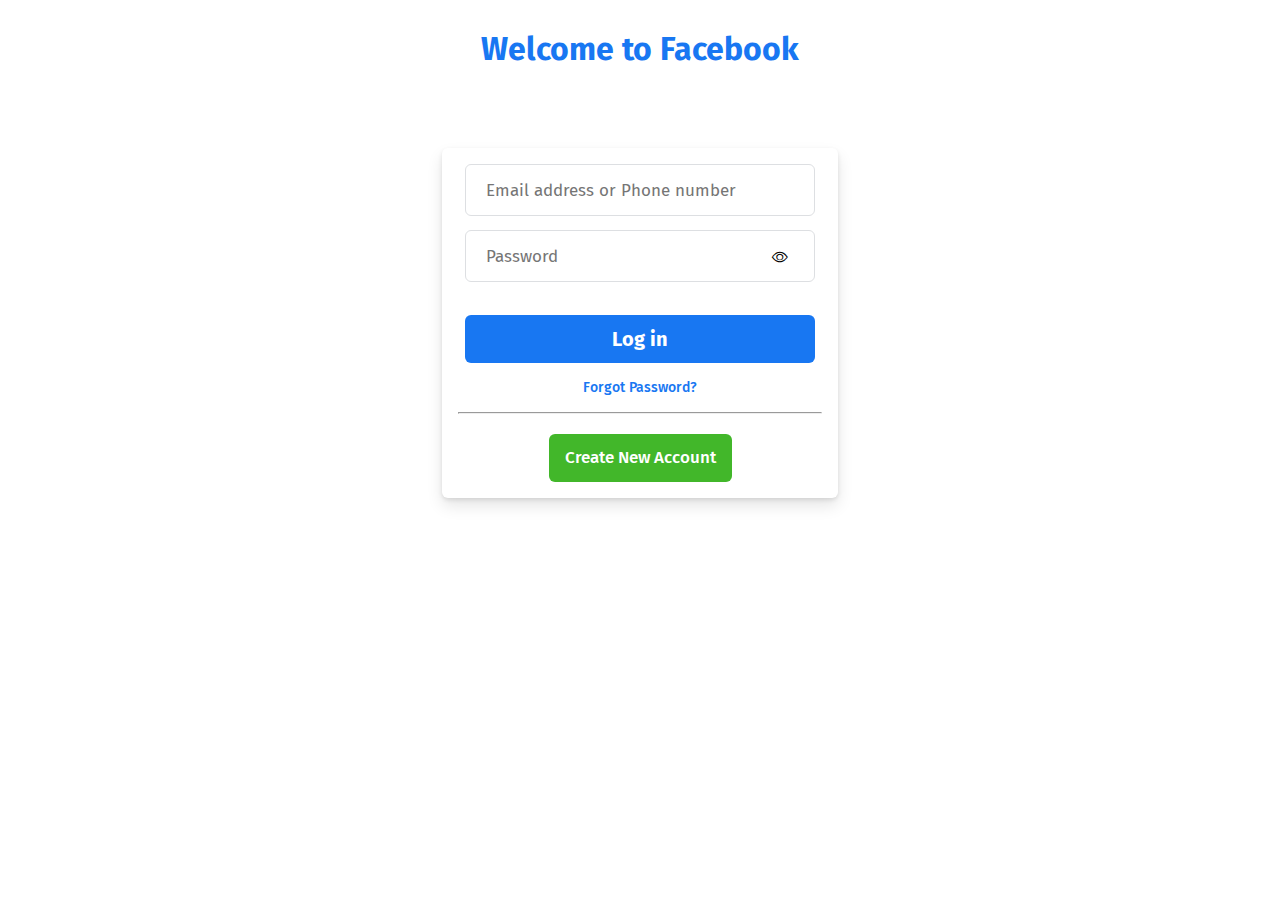
<file: index.html>
<!DOCTYPE html>
<html lang="en">

<head>
    <meta charset="UTF-8">
    <meta name="viewport" content="width=device-width, initial-scale=1.0">
    <link rel="stylesheet" href="https://cdn.jsdelivr.net/npm/bootstrap-icons@1.10.5/font/bootstrap-icons.css">
    <link
        href="https://fonts.googleapis.com/css2?family=Changa+One&family=Fira+Sans&family=Roboto:wght@300&display=swap"
        rel="stylesheet">
    <link rel="icon" href="facebook-new.png">
    <title>Login Page Facebook</title>
</head>
<style>
    * {
        margin: 0;
        padding: 0;
        box-sizing: border-box;
        /* font-family: 'Changa One', cursive; */
        font-family: 'Fira Sans', sans-serif;
        /* font-family: 'Roboto', sans-serif; */

    }

    a,
    input {
        outline: none;
        text-decoration: none;
    }

    .login_form {
        width: 396px;
        height: 350px;
        border-radius: 6px;
        box-shadow: 0 2px 4px rgba(0, 0, 0, .1), 0 8px 16px rgba(0, 0, 0, .1);
    }

    .line {
        color: gray;
    }

    .login_form input {
        border: 1px solid #dddfe2;
        color: #1d2129;
        /* vertical-align: middle; */
        height: 52px;
        width: 350px;
        line-height: 16px;
        font-size: 17px;
        padding: 14px 20px;
        border-radius: 6px;
        margin-bottom: 14px;
    }

    input:hover {
        border: 1px solid blue;
    }

    .login_form button {
        background-color: #1877f2;
        border: none;
        border-radius: 6px;
        font-size: 20px;
        line-height: 48px;
        padding: 0 16px;
        width: 350px;
        color: white;
        margin-bottom: 14px;
        outline: none;
        font-weight: bold;
    }

    a {
        color: #1877f2;
        font-size: 14px;
        font-weight: 500;
        cursor: pointer;
        margin-bottom: 16px;
        display: inline-block;
    }

    a:hover {
        text-decoration-line: underline;
    }

    .create_new {
        border: none;
        border-radius: 6px;
        font-size: 17px;
        line-height: 48px;
        padding: 0 16px;
        background-color: #42b72a;
        display: inline-block;
        color: white;
        margin-top: 20px;
    }

    .login_form {
        margin: 0 auto;
        margin-top: 80px;
        padding: 16px;
        text-align: center;
    }

    i {
        position: relative;
        bottom: 48px;
        left: 140px;
    }

    h1 {
        color: #1877F2;
        text-align: center;
        margin: 30px 0;
    }
</style>

<body>
    <h1>Welcome to Facebook</h1>

    <div class="login_form">
        <form action="" id="form">
            <input type="text" id="username" placeholder="Email address or Phone number">
            <input type="password" id="password" placeholder="Password">
            <i class="bi bi-eye"></i>
            <button type="submit" id="btn">Log in</button>
            <a href="#">Forgot Password?</a>
            <hr class="line">
            <a class="create_new" href="Signup and formvalidation.html"> Create New Account</a>
        </form>
    </div>

    <script>
        let form = document.getElementById("form");
        let usern = document.getElementById("username");
        let pass = document.getElementById("password");
        form.addEventListener("submit", function (h) {
            h.preventDefault();

            localStorage.setItem("username", usern.value);
            localStorage.setItem("password", pass.value);

        })

        form.addEventListener("submit", function (forms) {
            forms.preventDefault();


            check(usern, 0, "Username cannot be blank");

            check(pass, 1, "Password cannot be blank");

        })

        let check = function (id, serial, message) {
            if (id.value.trim() === "") {
                id.style.border = "1px solid red";
                // id.style.opacity = "1";
                serial.innerHTML=message;


            }
        }

    </script>
</body>

</html>
</file>
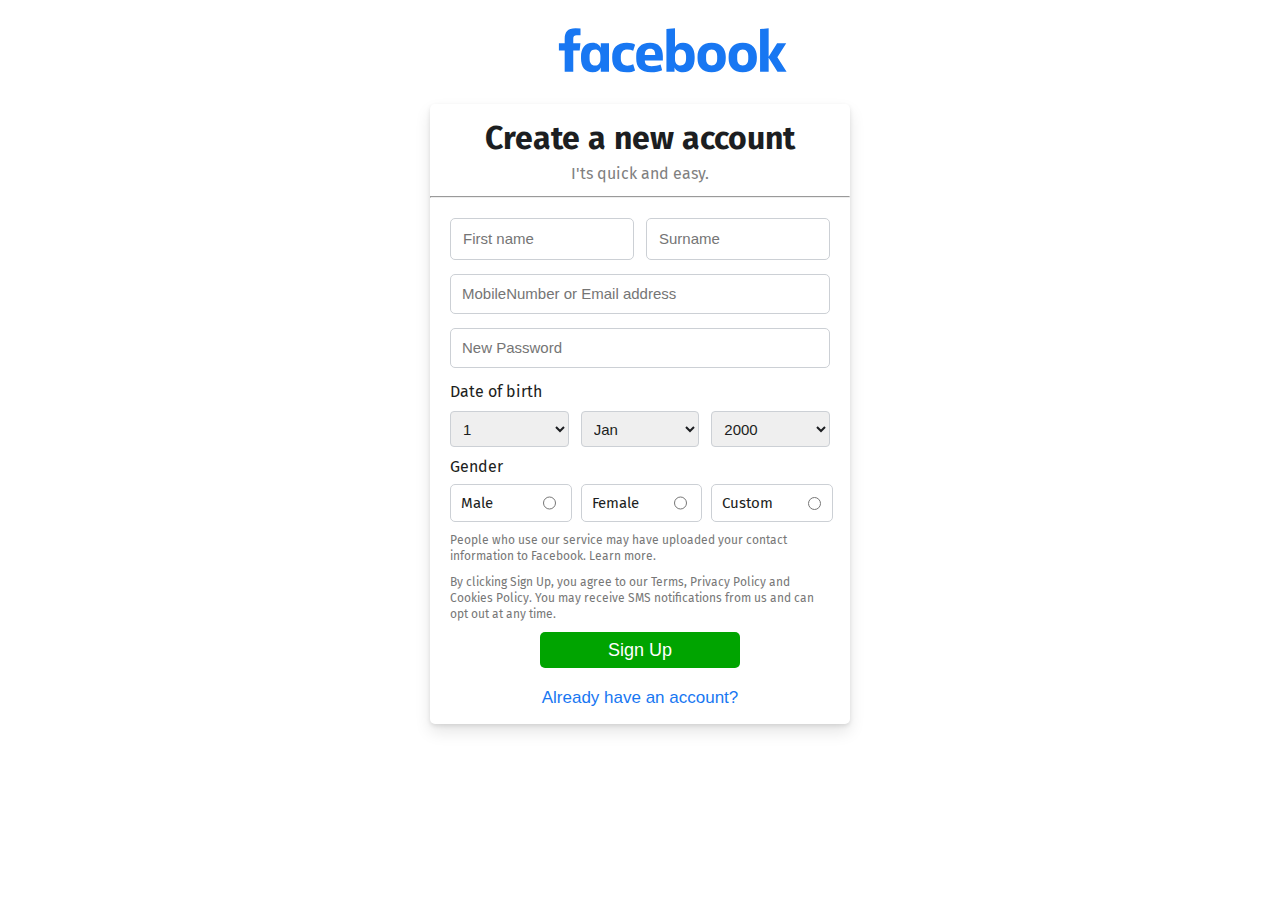
<file: indexx.html>
<!DOCTYPE html>
<html lang="en">

<head>
    <meta charset="UTF-8">
    <meta name="viewport" content="width=device-width, initial-scale=1.0">
    <link rel="stylesheet" href="signup.css">
    <link rel="icon" href="facebook-new.png">
    <link
        href="https://fonts.googleapis.com/css2?family=Changa+One&family=Fira+Sans&family=Roboto:wght@300&display=swap"
        rel="stylesheet">

    <title>Signup form fb</title>
</head>
<style>
    .fname_content {
        opacity: 0;
    }

    .fname_content {
        color: red;
    }
</style>

<body>
    <img src="facebooklogo.svg" alt="fblogo">
    <div class="signup_form">
        <div class="top_content">
            <h1>Create a new account</h1>
            <p>I'ts quick and easy.</p>
        </div>
        <hr class="line">

        <div class="middle_content">
            <form action="" id="form">
                <div class="name_surn">
                    <input type="text" id="fname" placeholder="First name">
                    <input type="text" id="sname" placeholder="Surname">

                    <!-- <span class="fname_content">cannot be blank</span> -->
                </div>
                <div class="mail_pass">
                    <input type="text" id="mnumber" placeholder="MobileNumber or Email address">
                    <input type="password" id="npass" placeholder="New Password">
                </div>
                <div class="error">

                </div>
                <p class="dob">Date of birth</p>

                <div class="three_select">
                    <select name="birth_day" id="sdate">
                        <option value="1">1</option>
                        <option value="2">2</option>
                        <option value="3">3</option>
                        <option value="4">4</option>
                        <option value="5">5</option>
                        <option value="6">6</option>
                        <option value="7">7</option>
                        <option value="8">8</option>
                        <option value="9">9</option>
                        <option value="10">10</option>
                        <option value="11">11</option>
                        <option value="12">12</option>
                        <option value="13">13</option>
                        <option value="14">14</option>
                        <option value="15">15</option>
                        <option value="16">16</option>
                        <option value="17">17</option>
                        <option value="18">18</option>
                        <option value="19">19</option>
                        <option value="20">20</option>
                        <option value="21">21</option>
                        <option value="22">22</option>
                        <option value="23">23</option>
                        <option value="24">24</option>
                        <option value="25">25</option>
                        <option value="26">26</option>
                        <option value="27">27</option>
                        <option value="28">28</option>
                        <option value="29">29</option>
                        <option value="30">30</option>
                        <option value="31">31</option>
                    </select>
                    <select name="birth_month" id="month">
                        <option value="1">Jan</option>
                        <option value="2">Feb</option>
                        <option value="3">Mar</option>
                        <option value="4">April</option>
                        <option value="5">May</option>
                        <option value="6">Jun</option>
                        <option value="7">July</option>
                        <option value="8">Aug</option>
                        <option value="9">Sep</option>
                        <option value="10">Oct</option>
                        <option value="11">Nov</option>
                        <option value="12">Dec</option>
                    </select>
                    <select name="birth_year" id="year">
                        <option value="2000">2000</option>
                        <option value="2000">2001</option>
                        <option value="2000">2002</option>
                        <option value="2000">2003</option>
                        <option value="2000">2004</option>
                        <option value="2000">2004</option>
                        <option value="2000">2005</option>
                        <option value="2000">2006</option>
                        <option value="2000">2007</option>
                        <option value="2000">2008</option>
                    </select>
                </div>
                <p class="genp">Gender</p>

                <div class="gen">

                    <div class="gen1">
                        <label for="male">Male</label><input type="radio" name="gen" id="ma" value="male">
                    </div>

                    <div class="gen2">
                        <label for="male">Female</label><input type="radio" name="gen" id="fe." value="female">
                    </div>

                    <div class="gen3">
                        <label for="male">Custom</label><input type="radio" name="gen" id="cus" value="custom">
                    </div>

                </div>
                <div class="para">
                    <p>People who use our service may have uploaded your contact information to Facebook.
                        <a href="#">Learn more.</a>
                    </p>
                    <p>By clicking Sign Up, you agree to our Terms, Privacy Policy and Cookies Policy.
                        You may receive SMS notifications from us and can opt out at any time.</p>

                    <div class="btn1"> <button class="sign">Sign Up</button>
                    </div>
            </form>
            <div class="footerlink">
                <a href="#">Already have an account?</a>
            </div>
        </div>
    </div>

    </div>
    <script>
        let fname = document.getElementById("fname");
        let sname = document.getElementById("sname");
        let mnumber = document.getElementById("mnumber");
        let npass = document.getElementById("npass");
        let error = document.getElementsByClassName("error");
        let form = document.getElementById("form");

        // localStorage.setItem("keyss",(fname));

        form.addEventListener("submit", function (forms) {
            forms.preventDefault();


            check(fname, 0, "Firstname cannot be black");
            check(sname, 1, "Surname cannot be black");
            check(mnumber, 2, "MobileNumber cannot be black");
            check(npass, 3, "Newpassword cannot be black");

        })

        let check = function (id, serial, message) {
            if (id.value.trim() === "") {
                id.style.border = "1px solid red";
                // id.style.opacity = "1";
                // id[serial].innerHTML=message;

                // check();
                
            }
            else{  
            location.href="login.html";
            }
        }




    </script>

</body>

</html>
</file>
<file: signup.css>
* {
    margin: 0;
    padding: 0;
    box-sizing: border-box;
}

a,
ol,
button {
    list-style: none;
    text-decoration: none;
    color: black;
    border: none;
    outline: none;
}

.middle_content {
    padding: 20px;
}

img {
    width: 285px;
    height: 100px;
    margin-left: 530px;
}

.signup_form {
    margin: 0 auto;
    width: 420px;
    height: 620px;
    box-shadow: 0 2px 4px rgba(0, 0, 0, .1), 0 8px 16px rgba(0, 0, 0, .1);
    border-radius: 5px;
}

body {
    color: #1c1e21;
    font-family: 'Fira Sans', sans-serif;

}

.top_content {
    text-align: center;
    padding: 10px 0;
    line-height: 1.5;
}

.line {
    color: gray;
}

.top_content p {
    color: gray;
}

.name_surn input {
    width: 50%;
    font-size: 15px;
    line-height: 16px;
    padding: 12px;
    border: 1px solid #ccd0d5;
    border-radius: 5px;
    outline: none;
    /* margin-top: 10px; */
}

.name_surn {
    display: flex;
    gap: 12px;
}

.mail_pass input {
    font-size: 15px;
    line-height: 16px;
    border-color: #ccd0d5;
    width: 392px;
    outline: none;
    border-radius: 5px;
    border: 1px solid #ccd0d5;
    padding: 11px;
    margin-top: 14px;
}


select {
    border-radius: 4px;
    color: #1c1e21;
    font-size: 15px;
    font-weight: normal;
    height: 36px;
    line-height: 20px;
    padding: 0 8px;
    padding-right: 20px;
    width: 33%;
    border: 1px solid #ccd0d5;
}

.three_select {
    display: flex;
    gap: 12px;
    justify-content: center;
}

.gen1 {
    box-sizing: border-box;
    color: #1c1e21;
    font-size: 15px;
    line-height: 36px;
    padding: 0 28px 0 10px;
    border: 1px solid #ccd0d5;
    width: 32%;
    display: flex;
    gap: 50px;
    border-radius: 5px;
}

.gen2 {
    box-sizing: border-box;
    color: #1c1e21;
    font-size: 15px;
    line-height: 36px;
    padding: 0 28px 0 10px;
    border: 1px solid #ccd0d5;
    width: 32%;
    display: flex;
    gap: 35px;
    border-radius: 5px;

}

.gen3 {
    box-sizing: border-box;
    color: #1c1e21;
    font-size: 15px;
    line-height: 36px;
    padding: 0 28px 0 10px;
    border: 1px solid #ccd0d5;
    width: 32%;
    display: flex;
    gap: 35px;
    align-items: center;
    border-radius: 5px;
}

.gen {
    display: flex;
    gap: 9px;
    margin-top: 8px;
    margin-bottom: 10px;
}

.dob {
    margin-top: 14px;
    margin-bottom: 10px;
}

.para p,
a {
    color: #777;
    font-size: 12px;
    width: auto;
    margin-bottom: 10px;
    line-height: 16px;
}

.mail_pass input {
    width: 100%;
}

.sign {
    height: 36px;
    width: 200px;
    font-size: 18px;
    border-radius: 5px;
    background-color: #00a400;
    color: white;
}

.btn1 {
    text-align: center;
}

.footerlink {
    text-align: center;
    margin: 20px 0;
}

.footerlink a {
    color: #1877f2;
    font-family: SFProText-Semibold, Helvetica, Arial, sans-serif;
    font-size: 17px;
    line-height: 20px;

}

.genp {
    margin-top: 10px;
}
</file>
